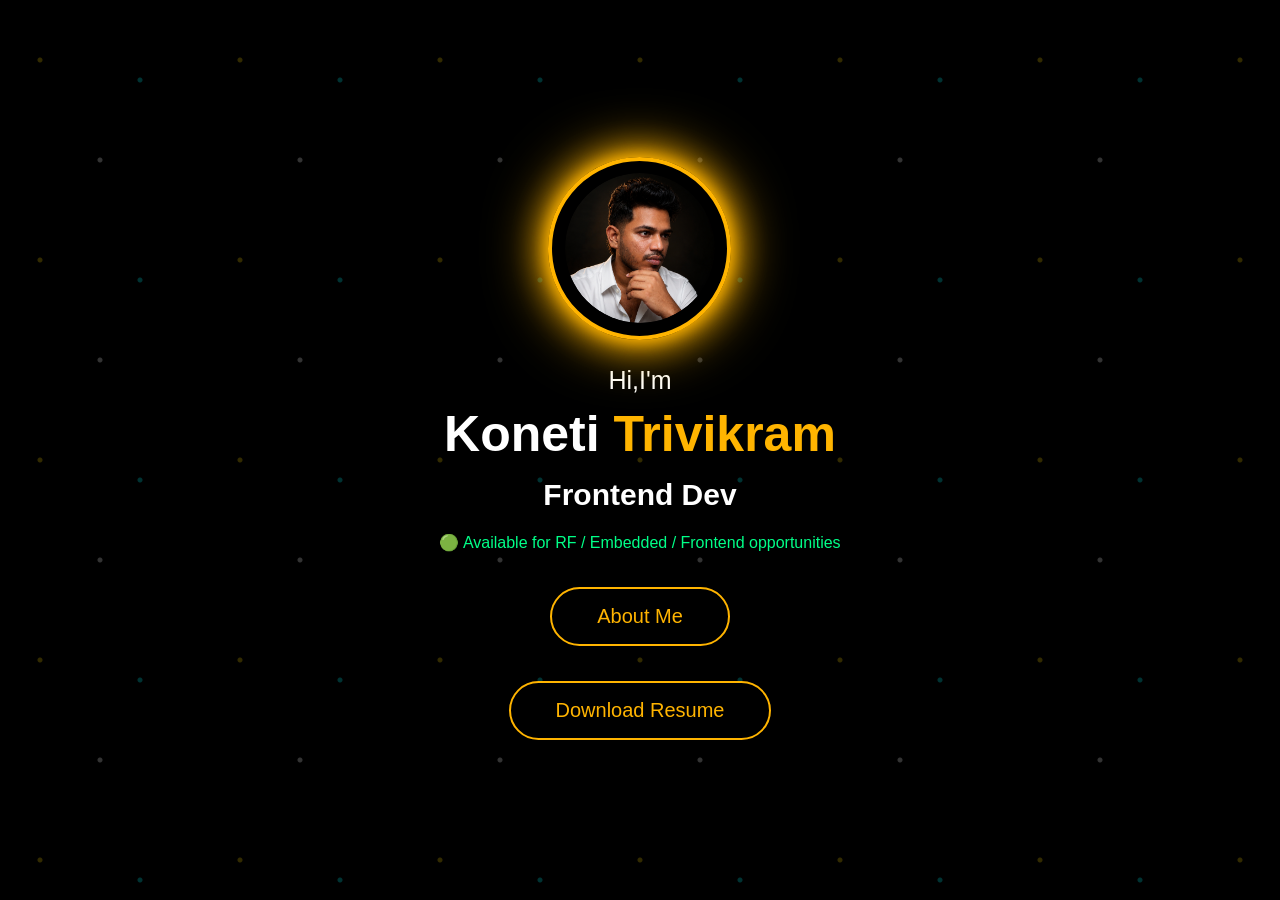
<file: index.html>
<!DOCTYPE html>
<html lang="en">
<head>
<meta charset="UTF-8">
<meta name="viewport" content="width=device-width, initial-scale=1.0">
<title>Koneti Trivikram Portfolio</title>

<link rel="stylesheet" href="style.css">

</head>

<body>

<div class="container">

<div class="profile-container">

<div class="profile">
<img src="images/vic.png" alt="Profile Image">
</div>

</div>

<p class="small">Hi,I'm</p>

<h1 class="name">
Koneti <span>Trivikram</span>
</h1>
<h2>
    <span id="typing"></span>
</h2>
<p class="status">🟢 Available for RF / Embedded / Frontend opportunities</p>

<a href="about.html">
<button class="btn">About Me</button>
<a href="resume.pdf" download>
<button class="btn">Download Resume</button>
</a>
</a>

</div>
<script>

const roles=[
"Frontend Developer",
"RF Engineer",
"Embedded Engineer"
];

let index=0;
let charIndex=0;

function type(){

let text=document.getElementById("typing");

if(charIndex<roles[index].length){

text.innerHTML += roles[index].charAt(charIndex);

charIndex++;

setTimeout(type,100);

}

else{

setTimeout(erase,1500);

}

}


function erase(){

let text=document.getElementById("text");

if(charIndex>0){

text.innerHTML=
roles[index].substring(0,charIndex-1);

charIndex--;

setTimeout(erase,50);

}

else{

index++;

if(index>=roles.length){

index=0;

}

setTimeout(type,300);

}

}

type();

</script>
</body>
<div class="particles"></div>
<div class="cursor"></div>
</html>
</file>
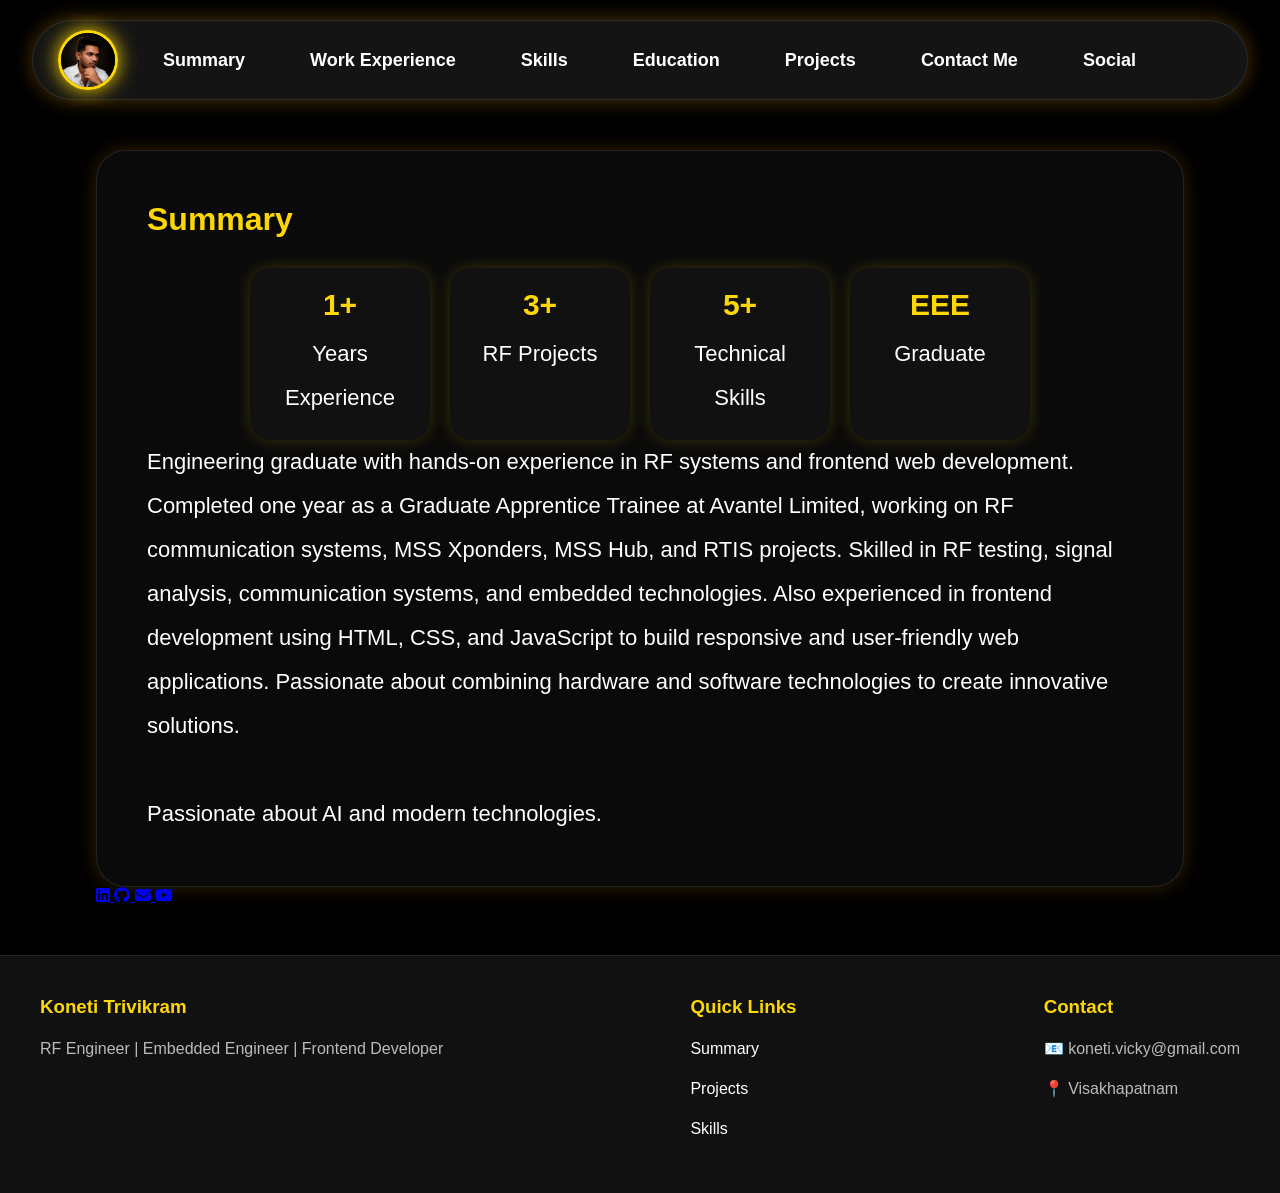
<file: about.html>
<!DOCTYPE html>
<html lang="en">

<head>

<meta charset="UTF-8">
<meta name="viewport" content="width=device-width, initial-scale=1.0">

<title>About Me</title>

<link rel="stylesheet" href="about.css">
<link rel="stylesheet"
href="https://cdnjs.cloudflare.com/ajax/libs/font-awesome/6.5.1/css/all.min.css">

</head>
<body>

<nav>

<img src="images/vic.png">

<button onclick="showTab('summary')">
Summary
</button>

<button onclick="showTab('work')">
Work Experience
</button>

<button onclick="showTab('skills')">
Skills
</button>

<button onclick="showTab('education')">
Education
</button>

<button onclick="showTab('projects')">
Projects
</button>

<button onclick="showTab('contact')">
Contact Me
</button>

<button onclick="showTab('social')">
Social
</button>

</nav>


<div class="content">

<div id="summary" class="tab">

<h1>Summary</h1>
<div class="stats-container">

<div class="stat-card">
<h2>1+</h2>
<p>Years Experience</p>
</div>

<div class="stat-card">
<h2>3+</h2>
<p>RF Projects</p>
</div>

<div class="stat-card">
<h2>5+</h2>
<p>Technical Skills</p>
</div>

<div class="stat-card">
<h2>EEE</h2>
<p>Graduate</p>
</div>

</div>

<p>

Engineering graduate with hands-on experience in RF systems and frontend web development. Completed one year as a Graduate Apprentice Trainee at Avantel Limited, working on RF communication systems, MSS Xponders, MSS Hub, and RTIS projects. Skilled in RF testing, signal analysis, communication systems, and embedded technologies. Also experienced in frontend development using HTML, CSS, and JavaScript to build responsive and user-friendly web applications. Passionate about combining hardware and software technologies to create innovative solutions.

<br><br>

Passionate about AI and modern technologies.

</p>

</div>


<div id="work" class="tab">

<div class="work-container">
<div class="work-left">
    <h1>Work Experience</h1>
    <h2>Avantel Limited</h2>
    <h3>Graduate apprentice Trainee</h3>
<p class="date">
RF Engineering Department
</p>
<p>
    <br><br>
January 2024 - January 2025
<br>

Visakhapatnam
</p>
<ul>

<li>Worked on RF communication systems and signal processing.</li>
<li>Supported MSS Xponders and MSS Hub projects.</li>
<li>Performed RF testing and hardware analysis.</li>
<li>Worked on embedded systems integration.</li>
<li>Monitored system performance and troubleshooting.</li>
<li>Collaborated with engineering teams during development.</li>
<li>Participated in RTIS project activities.</li>
<li>Gained practical experience in RF technologies and telecommunications.</li>
</ul>

</div>
<div class="work-right">
<img src="images/ChatGPT Image May 25, 2026, 01_44_46 PM.png">
<img src="images/ChatGPT Image May 25, 2026, 01_43_41 PM (1).png">

</div>

</div>

</div>


<div id="skills" class="tab">

<h1>Skills</h1>

<div class="skill-container">
    <div class="skill-box">

<div class="skill">
<p>RF Systems</p>
<div class="progress"><span style="width:85%"></span></div>
</div>

<div class="skill">
<p>Embedded Systems</p>
<div class="progress"><span style="width:75%"></span></div>
</div>

<div class="skill">
<p>HTML / CSS / JavaScript</p>
<div class="progress"><span style="width:80%"></span></div>
</div>

<div class="skill">
<p>C Programming</p>
<div class="progress"><span style="width:70%"></span></div>
</div>

</div>

<div class="skill-card">
HTML
</div>

<div class="skill-card">
CSS
</div>

<div class="skill-card">
JavaScript
</div>

<div class="skill-card">
RF Systems
</div>

<div class="skill-card">
Embedded Systems
</div>

<div class="skill-card">
Signal Processing
</div>

<div class="skill-card">
Communication Systems
</div>

<div class="skill-card">
Frontend Development
</div>

<div class="skill-card">
AI & Technology
</div>

</div>

</div>



<div id="education" class="tab">

<div class="edu-container">

<div class="edu-left">

<h1>Education</h1>

<h2>B.Tech</h2>

<h3>Electrical & Electronics Engineering (EEE)</h3>

<p>

CGPA: <span>6.96</span>

<br><br>

Relevant Subjects:

</p>

<ul>

<li>Digital Electronics</li>

<li>Communication Systems</li>

<li>Embedded Systems</li>

<li>Signals & Systems</li>

<li>Microprocessors</li>

<li>Control Systems</li>

</ul>

</div>


<div class="edu-right">

<div class="edu-card">

<h2>Diploma</h2>

<p>

Electrical & Electronics Engineering

<br><br>

Percentage: 73.95%

</p>

</div>


<div class="edu-card">

<h2>10th</h2>

<p>
Government High School Penduthi

<br><br>

GPA: 9

</p>

</div>

</div>

</div>

</div>



<div id="projects" class="tab">

<h1>Projects</h1>

<div class="project-container">

<div class="project-card">
<img src="images/mss xponders.jpg" alt="MSS Xponders">

<h3>MSS Xponders</h3>

<p>RF communication and hardware systems project</p>

<p class="tech">
Tech: RF Systems | Testing | Signal Analysis
</p>

<a href="mss-xponders.html" class="project-btn">View Project</a>
</div>


<div class="project-card">
<img src="images/msshub.png" alt="MSS Hub">

<h3>MSS Hub</h3>

<p>Satellite communication system project</p>

<p class="tech">
Tech: Satellite Communication | Embedded Systems
</p>

<a href="msshub.html" class="project-btn">View Project</a>
</div>


<div class="project-card">
<img src="images/vic.png" alt="Portfolio">

<h3>Portfolio Website</h3>

<p>Personal portfolio using HTML, CSS and JavaScript</p>

<p class="tech">
Tech: HTML | CSS | JavaScript
</p>

<a href="portfolio.html" class="project-btn">View Project</a>
</div>


<div class="project-card">
<img src="images/rtis.jpg" alt="RTIS">

<h3>RTIS</h3>

<p>Real Time Information System with RF communication and monitoring</p>

<p class="tech">
Tech: RF | Embedded Systems | Monitoring
</p>

<a href="rtis.html" class="project-btn">View Project</a>
</div>

</div>

</div>


<!-- CONTACT -->
<div id="contact" class="tab">
    

<h1>Contact Me</h1>

<div class="contact-form">

<h2>Hire Me</h2>

<p>Interested in RF, Embedded Systems or Frontend projects? Contact me.</p>

<form action="https://formsubmit.co/koneti.vicky@gmail.com" method="POST">

    <input type="hidden" name="_captcha" value="false">
    <input type="hidden" name="_subject" value="New Portfolio Contact">
    <input type="hidden" name="_template" value="table">
    <input type="hidden" name="_next" value="https://v026.github.io/portfolio/index.html">

    <input type="text" name="name"
    placeholder="Your Name" required>

    <input type="email" name="email"
    placeholder="Your Email" required>

    <textarea name="message"
    placeholder="Your Message"
    required></textarea>

    <button type="submit" class="send-btn">
        Send Message
    </button>

</form>

</div>

</div>


<!-- SOCIAL -->

<div class="social-links">

<a href="https://www.linkedin.com/in/koneti-trivikram-69aaa2173"
target="_blank">
<i class="fab fa-linkedin"></i>
</a>

<a href="https://github.com/V026"
target="_blank">
<i class="fab fa-github"></i>
</a>

<a href="mailto:koneti.vicky@gmail.com">
<i class="fas fa-envelope"></i>
</a>

<a href="https://www.youtube.com/@MrVTelugu"
target="_blank">
<i class="fab fa-youtube"></i>
</a>

</div>

</div>

</div>
<!-- content ends -->


<footer>

<div class="footer-content">

<div>

<h3>Koneti Trivikram</h3>

<p>
RF Engineer | Embedded Engineer | Frontend Developer
</p>

</div>

<div>

<h3>Quick Links</h3>
<p><a href="#summary">Summary</a></p>
<p><a href="#projects">Projects</a></p>
<p><a href="#skills">Skills</a></p>

</div>

<div>

<h3>Contact</h3>

<p>📧 koneti.vicky@gmail.com</p>

<p>📍 Visakhapatnam</p>

</div>

</div>

</footer>


<script>

const tabs=document.querySelectorAll(".tab");
const buttons=document.querySelectorAll("nav button");

tabs.forEach((tab,index)=>{

if(index!==0){

tab.style.display="none";

}

});

function showTab(tabId){

tabs.forEach(tab=>{

tab.style.display="none";

});

buttons.forEach(btn=>{

btn.classList.remove("active");

});

document.getElementById(tabId)
.style.display="block";

buttons.forEach(btn=>{

if(
btn.getAttribute("onclick")
&&
btn.getAttribute("onclick")
.includes(tabId)
){

btn.classList.add("active");

}

});

}

</script>

<div class="particles"></div>
<div class="cursor"></div>

</body>
</html>
</file>
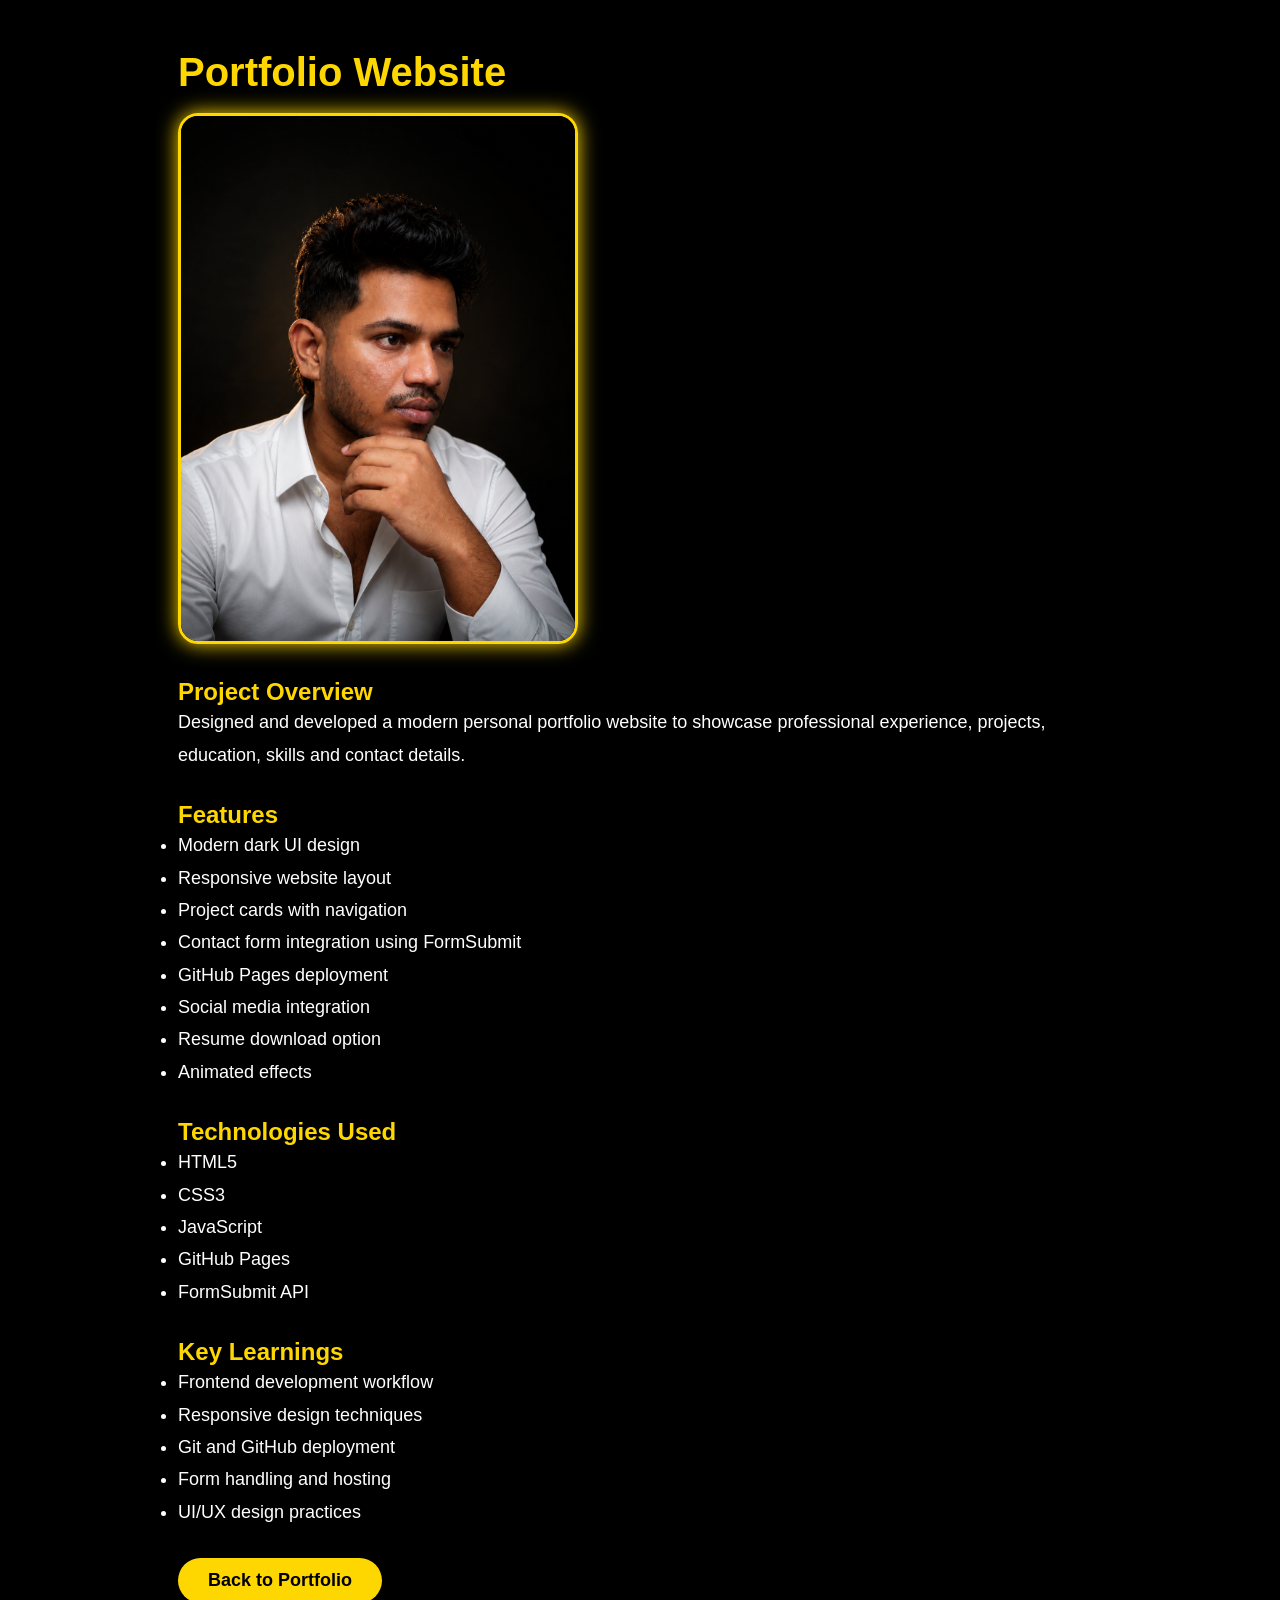
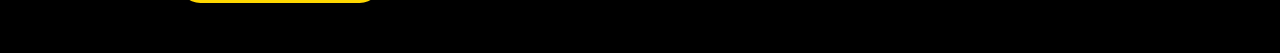
<file: portfolio.html>
<!DOCTYPE html>
<html lang="en">

<head>
<meta charset="UTF-8">
<meta name="viewport" content="width=device-width, initial-scale=1.0">

<title>Portfolio Website Project</title>

<link rel="stylesheet" href="style.css">

<style>

body{
background:black;
color:white;
font-family:Arial,sans-serif;
margin:0;
padding:0;
}

.project-page{
width:80%;
margin:auto;
padding:50px;
}

.project-page h1{
color:#ffd700;
font-size:40px;
}

.project-page h2{
color:#ffd700;
margin-top:30px;
}

.project-page img{
width:400px;
border-radius:20px;
border:3px solid gold;
box-shadow:0 0 20px gold;
}

.project-page p,
.project-page li{
font-size:18px;
line-height:1.8;
}

.back-btn{

padding:12px 30px;
border:none;
border-radius:30px;
background:#ffd700;
font-size:18px;
font-weight:bold;
cursor:pointer;
margin-top:30px;
}

.back-btn:hover{
transform:scale(1.1);
transition:.3s;
}

</style>

</head>

<body>

<div class="project-page">

<h1>Portfolio Website</h1>

<br>

<img src="images/vic.png">

<h2>Project Overview</h2>

<p>
Designed and developed a modern personal portfolio website to showcase professional experience, projects, education, skills and contact details.
</p>

<h2>Features</h2>

<ul>

<li>Modern dark UI design</li>

<li>Responsive website layout</li>

<li>Project cards with navigation</li>

<li>Contact form integration using FormSubmit</li>

<li>GitHub Pages deployment</li>

<li>Social media integration</li>

<li>Resume download option</li>

<li>Animated effects</li>

</ul>

<h2>Technologies Used</h2>

<ul>

<li>HTML5</li>

<li>CSS3</li>

<li>JavaScript</li>

<li>GitHub Pages</li>

<li>FormSubmit API</li>

</ul>

<h2>Key Learnings</h2>

<ul>

<li>Frontend development workflow</li>

<li>Responsive design techniques</li>

<li>Git and GitHub deployment</li>

<li>Form handling and hosting</li>

<li>UI/UX design practices</li>

</ul>

<a href="about.html">

<button class="back-btn">

Back to Portfolio

</button>

</a>

</div>

</body>

</html>
</file>
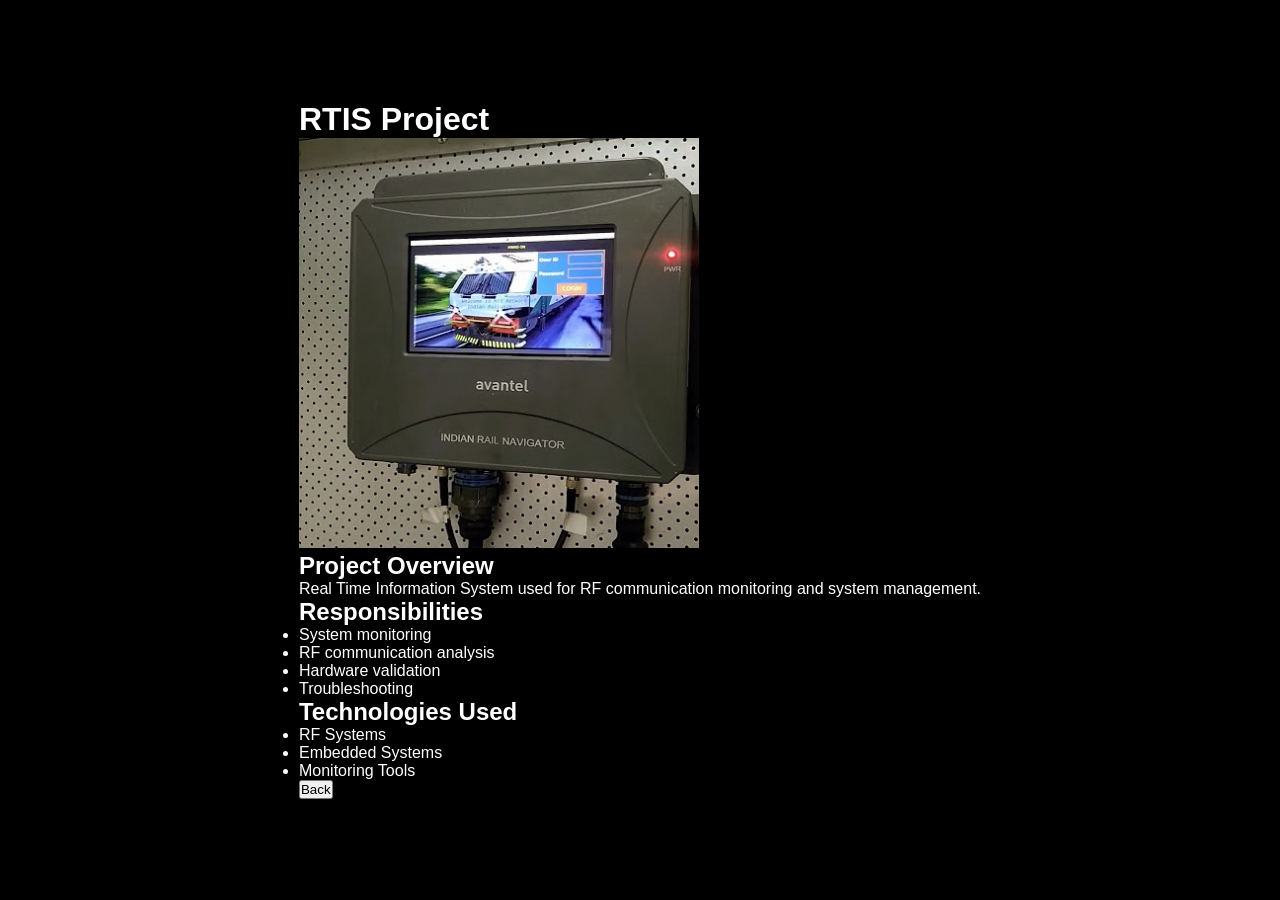
<file: rtis.html>
<!DOCTYPE html>
<html>
<head>
<title>RTIS Project</title>
<link rel="stylesheet" href="style.css">
</head>

<body style="background:black;color:white;font-family:Arial">

<div style="padding:50px">

<h1>RTIS Project</h1>

<img src="images/rtis.jpg" width="400">

<h2>Project Overview</h2>

<p>
Real Time Information System used for RF communication monitoring and system management.
</p>

<h2>Responsibilities</h2>

<ul>
<li>System monitoring</li>
<li>RF communication analysis</li>
<li>Hardware validation</li>
<li>Troubleshooting</li>
</ul>

<h2>Technologies Used</h2>

<ul>
<li>RF Systems</li>
<li>Embedded Systems</li>
<li>Monitoring Tools</li>
</ul>

<a href="about.html">
<button>Back</button>
</a>

</div>

</body>
</html>
</file>
<file: style.css>
*{
margin:0;
padding:0;
box-sizing:border-box;
font-family:Arial,sans-serif;
}

body{
background:#000;
min-height:100vh;
display:flex;
justify-content:center;
align-items:center;
overflow:hidden;
}

/* Main container */

.container{
display:flex;
flex-direction:column;
align-items:center;
justify-content:center;
text-align:center;
}

/* Circle profile */

.profile-container{
position:relative;
width:175px;
height:175px;
display:flex;
justify-content:center;
align-items:center;
margin-bottom:30px;
}

.profile-container::before{
content:"";
position:absolute;
width:100%;
height:100%;
border-radius:50%;
border:4px solid #ffb400;
box-shadow:
0 0 15px #ffb400,
0 0 35px #ffb400,
0 0 60px #ffb400;
animation:rotate 8s linear infinite;
}

.profile{
width:150px;
height:150px;
overflow:hidden;
border-radius:50%;
animation:float 0s ease-in-out infinite;
}

.profile img{
width:100%;
height:100%;
object-fit:cover;
border-radius:50%;
}

/* Text */

.small{
color:white;
font-size:25px;
margin-bottom:10px;
}

.name{
font-size:50px;
font-weight:bold;
color:white;
}

.name span{
color:#ffb400;
}

.role{
color:#999;
font-size:15px;
letter-spacing:0.2px;
margin-top:15px;
}

/* Button */

.btn{
margin-top:35px;
padding:16px 45px;
font-size:20px;
border-radius:50px;
border:2px solid #ffb400;
background:transparent;
color:#ffb400;
cursor:pointer;
transition:0.5s;
}

.btn:hover{
background:#ffb400;
color:black;
box-shadow:0 0 30px #ffb400;
transform:translateY(-5px);
}

/* Animations */

@keyframes rotate{
100%{
transform:rotate(360deg);
}
}

@keyframes float{
0%,100%{
transform:translateY(0px);
}

50%{
transform:translateY(-15px);
}
}

.typing{
margin-top:15px;
font-size:18px;
color:#cfcfcf;
letter-spacing:2px;

overflow:hidden;
white-space:nowrap;

border-right:2px solid #ffb300;

width:0;
animation:
typing 10s steps(40,end) infinite,
blink .8s infinite;
}

@keyframes typing{
0%{width:0}
50%{width:100%}
100%{width:0}
}

@keyframes blink{
50%{
border-color:transparent;
}
}
.profile-container{
    animation: float 3s ease-in-out infinite;
}

@keyframes float{
    0%{
        transform:translateY(0px);
    }
    50%{
        transform:translateY(-15px);
    }
    100%{
        transform:translateY(0px);
    }
}

.btn{
    transition:0.5s;
}

.btn:hover{
    transform:scale(1.1);
    box-shadow:0 0 30px #ffb300;
}

html{
    scroll-behavior:smooth;
}
.about-container{
    min-height:100vh;
    background:black;
    color:white;
    text-align:center;
    padding-top:100px;
}

.about-img{
    width:180px;
    height:180px;
    border-radius:50%;
    border:4px solid #ffb300;
    box-shadow:0 0 30px #ffb300;
}

.about-container h1{
    margin-top:20px;
    font-size:50px;
}

.about-container span{
    color:#ffb300;
}

.about-container p{
    width:70%;
    margin:auto;
    margin-top:30px;
    line-height:2;
    font-size:20px;
}
.header{
display:flex;
align-items:center;
padding:50px;
gap:50px;
background:#111;
color:white;
}

.profile2{
width:180px;
height:180px;
border-radius:50%;
border:4px solid #ffb300;
box-shadow:0 0 30px #ffb300;
}

.right h1{
font-size:50px;
}

.right span{
color:#ffb300;
}

.card{
background:#111;
margin:30px;
padding:30px;
border-radius:20px;
color:white;
box-shadow:0 0 20px rgba(255,179,0,.3);
}

.card h2{
color:#ffb300;
margin-bottom:20px;
}

.card a{
color:#ffb300;
text-decoration:none;
font-size:18px;
}
.typing{

font-size:25px;

color:gold;

font-weight:bold;

margin-top:20px;

}

.typing::after{

content:"|";

animation:blink .8s infinite;

}

@keyframes blink{

50%{

opacity:0;

}

}
.loader{

position:fixed;

top:0;
left:0;

width:100%;
height:100vh;

background:black;

display:flex;

flex-direction:column;

justify-content:center;
align-items:center;

z-index:9999;

animation:hideLoader 3s forwards;

}

.ring{

width:100px;
height:100px;

border:5px solid rgba(255,255,255,.2);

border-top:5px solid gold;

border-radius:50%;

animation:spin 1s linear infinite;

margin-bottom:20px;

}

.loader h2{

color:gold;

}

.loader p{

color:white;

}

@keyframes spin{

100%{

transform:rotate(360deg);

}

}

@keyframes hideLoader{

0%,90%{

opacity:1;

}

100%{

opacity:0;
visibility:hidden;

}

}
/* Particle background */

.particles{
position:fixed;
width:100%;
height:100%;
z-index:-1;

background:
radial-gradient(circle at 20% 30%,rgba(255,215,0,.2) 2px,transparent 3px),
radial-gradient(circle at 70% 40%,rgba(0,255,255,.2) 2px,transparent 3px),
radial-gradient(circle at 50% 80%,rgba(255,255,255,.2) 2px,transparent 3px);

background-size:200px 200px;

animation:moveParticles 15s linear infinite;
}

@keyframes moveParticles{
100%{
transform:translateY(-100px);
}
}
#typing{
    color:#ffffff;
    font-size:30px;
    font-weight:bold;
    min-height:40px;
    display:block;
    margin:15px 0;
}

.status{
    color:#00ff88;
    font-size:16px;
}
.footer{
    text-align:center;
    padding:20px;
    margin-top:40px;
    color:#999;
    border-top:1px solid rgba(255,255,255,0.1);
}
.social-links{
display:flex;
justify-content:center;
align-items:center;
gap:25px;
margin-top:30px;
}

.social-links a{
width:60px;
height:60px;
display:flex;
align-items:center;
justify-content:center;
border:2px solid #ffcc00;
border-radius:50%;
text-decoration:none;
color:#ffcc00;
font-size:28px;
background:#111;
transition:0.4s;
}

.social-links a i{
font-size:28px;
color:#ffcc00;
}

.social-links a:hover{
transform:translateY(-8px);
background:#ffcc00;
box-shadow:0 0 20px #ffcc00;
}

.social-links a:hover i{
color:black;
}
.social-links{
display:flex !important;
justify-content:center !important;
align-items:center !important;
gap:25px !important;
margin-top:30px !important;
}

.social-links a{
width:60px !important;
height:60px !important;
display:flex !important;
align-items:center !important;
justify-content:center !important;
font-size:28px !important;
color:#ffcc00 !important;
border:2px solid #ffcc00 !important;
border-radius:50% !important;
text-decoration:none !important;
background:#111 !important;
}

.social-links a i{
font-size:28px !important;
color:#ffcc00 !important;
}

.social-links a:hover{
background:#ffcc00 !important;
box-shadow:0 0 20px #ffcc00 !important;
}

.social-links a:hover i{
color:black !important;
}
</file>
<file: about.css>
*{

margin:0;
padding:0;
box-sizing:border-box;
font-family:Arial,sans-serif;

}

body{

background:black;
color:white;
min-height:100vh;

}


/* Navbar */

nav{

position:fixed;

top:20px;
left:50%;

transform:translateX(-50%);

width:95%;

height:80px;

display:flex;

align-items:center;

gap:25px;

padding:0 25px;

background:rgba(25,25,25,.8);

backdrop-filter:blur(15px);

border-radius:50px;

border:1px solid rgba(255,255,255,.1);

box-shadow:
0 0 20px rgba(255,165,0,.3);

z-index:1000;

}


/* Profile image */

nav img{

width:60px;
height:60px;

border-radius:50%;

object-fit:cover;

border:3px solid gold;

box-shadow:
0 0 20px gold;

}


/* Nav buttons */

nav button{

background:none;

border:none;

color:white;

font-size:18px;

font-weight:bold;

cursor:pointer;

padding:10px 20px;

border-radius:30px;

transition:.5s;

}

nav button:hover{

background:gold;

color:black;

transform:translateY(-5px);

box-shadow:
0 0 20px gold;

}


/* Content */

.content{

width:85%;

margin:auto;

padding-top:150px;

}


/* Box */

.tab{

background:rgba(255,255,255,.04);

padding:50px;

border-radius:30px;

border:1px solid rgba(255,255,255,.1);

min-height:400px;

box-shadow:
0 0 20px rgba(255,165,0,.2);

animation:fade .5s;

}


/* Heading */

h1{

color:gold;

margin-bottom:30px;

}


/* Text */

p,li{

font-size:22px;

line-height:2;

}


ul{

padding-left:30px;

}


@keyframes fade{

from{

opacity:0;
transform:translateY(30px);

}

to{

opacity:1;
transform:translateY(0);

}

}
.social-box{

display:flex;
gap:30px;
margin-top:40px;

}

.social-box a{

text-decoration:none;
color:white;

padding:18px 30px;

background:rgba(255,255,255,.05);

border-radius:20px;

font-size:20px;
font-weight:bold;

transition:.5s;

border:1px solid rgba(255,255,255,.1);

}

.social-box a:hover{

background:gold;
color:black;

transform:translateY(-10px);

box-shadow:0 0 25px gold;

}


/* Reduce large empty box */

.tab{

min-height:auto;
}
/* Work Experience */

.work-container{

display:flex;
justify-content:space-between;
align-items:center;
gap:50px;

}

.work-left{

flex:2;

}

.work-left h2{

color:gold;
margin-top:20px;

}

.work-left h3{

margin-top:10px;
color:#ddd;

}

.date{

margin:20px 0;
color:#bbb;

}

.work-left ul{

margin-top:20px;

}

.work-left li{

margin-bottom:12px;
font-size:18px;

}


/* Right images */

.work-right{

flex:1;
display:flex;
flex-direction:column;
gap:20px;

}

.work-right img{

width:100%;
height:180px;

object-fit:cover;

border-radius:20px;

border:2px solid gold;

box-shadow:
0 0 25px rgba(255,165,0,.4);

transition:.5s;

}

.work-right img:hover{

transform:scale(1.05);

box-shadow:
0 0 35px gold;

}
/* Skills */

.skill-container{

display:flex;
flex-wrap:wrap;
gap:25px;

margin-top:40px;

}

.skill-card{

padding:20px 30px;

background:rgba(255,255,255,.05);

border-radius:20px;

border:1px solid rgba(255,255,255,.1);

font-size:20px;

font-weight:bold;

transition:.5s;

box-shadow:
0 0 15px rgba(255,165,0,.2);

}

.skill-card:hover{

transform:translateY(-10px);

background:gold;

color:black;

box-shadow:
0 0 30px gold;

}



/* Education */

.edu-container{

display:flex;

justify-content:space-between;

gap:50px;

}

.edu-left{

flex:2;

}

.edu-right{

flex:1;

display:flex;

flex-direction:column;

gap:25px;

}


.edu-card{

padding:25px;

background:rgba(255,255,255,.05);

border-radius:20px;

border:1px solid rgba(255,255,255,.1);

box-shadow:
0 0 20px rgba(255,165,0,.2);

transition:.5s;

}


.edu-card:hover{

transform:scale(1.05);

box-shadow:
0 0 30px gold;

}

.edu-card h2{

color:gold;

margin-bottom:10px;

}
/* Projects */

.project-container{

display:flex;
flex-wrap:wrap;
gap:30px;
justify-content:center;

}

.project-card{

width:280px;

background:rgba(255,255,255,.05);

padding:20px;

border-radius:25px;

border:1px solid rgba(255,255,255,.1);

transition:.5s;

text-align:center;

overflow:hidden;

}

.project-card img{

width:100%;
height:160px;

object-fit:cover;

border-radius:15px;

}

.project-card h2{

color:gold;

margin-top:15px;

}

.project-card:hover{

transform:translateY(-10px);

box-shadow:
0 0 30px gold;

}
nav button.active{

background:gold;

color:black;

box-shadow:
0 0 25px gold;

transform:translateY(-5px);

}
@media(max-width:768px){

nav{

width:95%;
height:auto;

padding:15px;

gap:10px;

flex-wrap:wrap;

border-radius:25px;

}

nav button{

font-size:14px;
padding:8px 12px;

}

nav img{

width:45px;
height:45px;

}

.work-container,
.summary-container,
.edu-container{

flex-direction:column;

}

.project-container{

flex-direction:column;
align-items:center;

}

.content{

width:95%;

}

}
/* Footer */

footer{

margin-top:50px;

background:#111;

padding:40px;

border-top:1px solid rgba(255,255,255,.1);

}

.footer-content{

display:flex;

justify-content:space-between;

flex-wrap:wrap;

gap:30px;

}

.footer-content h3{

color:gold;
margin-bottom:15px;

}

.footer-content p{

color:#bbb;

margin:8px 0;

font-size:16px;

}

.copy{

text-align:center;

margin-top:30px;

color:#666;

}
/* Particle background */

.particles{
position:fixed;
width:100%;
height:100%;
z-index:-1;

background:
radial-gradient(circle at 20% 30%,rgba(255,215,0,.2) 2px,transparent 3px),
radial-gradient(circle at 70% 40%,rgba(0,255,255,.2) 2px,transparent 3px),
radial-gradient(circle at 50% 80%,rgba(255,255,255,.2) 2px,transparent 3px);

background-size:200px 200px;

animation:moveParticles 15s linear infinite;
}

@keyframes moveParticles{
100%{
transform:translateY(-100px);
}
}
/* Mobile Responsive */

@media(max-width:768px){

nav{
width:95%;
gap:10px;
padding:10px;
overflow-x:auto;
}

nav button{
font-size:14px;
padding:8px;
white-space:nowrap;
}

nav img{
width:45px;
height:45px;
}

.content{
width:95%;
padding:15px;
}

.tab{
padding:20px;
}

.project-container,
.edu-container,
.work-container{
flex-direction:column;
align-items:center;
}

.project-card{
width:90%;
}

}
@media(max-width:768px){

.social-links{
    display:flex;
    flex-direction:column;
    gap:15px;
    align-items:center;
}

.social-links a{
    width:80%;
    text-align:center;
}

.social-container{
    width:90%;
    margin:auto;
    overflow:hidden;
}

}
.contact-box{
width:80%;
margin:auto;
padding:30px;
background:#111;
border-radius:20px;
box-shadow:0 0 20px rgba(255,215,0,.2);
}

.contact-box h2{
color:gold;
margin-bottom:20px;
}

.contact-box input,
.contact-box textarea{
width:100%;
padding:15px;
margin:10px 0;
background:#222;
border:none;
border-radius:10px;
color:white;
}

.contact-box textarea{
height:120px;
resize:none;
}

.btn{
padding:12px 30px;
background:gold;
border:none;
border-radius:30px;
font-weight:bold;
cursor:pointer;
}
.fade{
opacity:0;
transform:translateY(30px);
transition:all 1s ease;
}

.fade.show{
opacity:1;
transform:translateY(0);
}
.skill-box{
width:80%;
margin:auto;
padding:20px;
}

.skill{
margin:20px 0;
}

.skill p{
color:white;
margin-bottom:10px;
font-weight:bold;
}

.progress{
width:100%;
height:12px;
background:#222;
border-radius:20px;
overflow:hidden;
}

.progress span{
display:block;
height:100%;
background:gold;
border-radius:20px;
}
.stats-container{
display:flex;
justify-content:center;
gap:20px;
flex-wrap:wrap;
margin-top:30px;
}

.stat-card{
width:180px;
padding:20px;
text-align:center;
background:#111;
border-radius:20px;
box-shadow:0 0 15px rgba(255,215,0,.2);
transition:0.5s;
}

.stat-card:hover{
transform:translateY(-10px);
}

.stat-card h2{
color:gold;
font-size:30px;
margin-bottom:10px;
}

.stat-card p{
color:white;
}
.status{
color:#90ee90;
margin-top:10px;
font-size:14px;
font-weight:bold;
}
.typing{
    color:#fff;
    font-size:28px;
    font-weight:bold;
    min-height:40px;
}

.status{
    color:#00ff88;
    margin:15px 0;
    font-size:18px;
}
.tech{
color:#aaa;
font-size:14px;
margin-top:10px;
line-height:1.5;
}

.project-btn{
display:inline-block;
margin-top:15px;
padding:8px 18px;
border:2px solid gold;
border-radius:20px;
text-decoration:none;
color:white;
transition:0.4s;
}

.project-btn:hover{
background:gold;
color:black;
}

.project-card{
transition:0.4s;
}

.project-card:hover{
transform:translateY(-10px);
box-shadow:0 0 20px gold;
}
.project-container{
display:flex;
flex-wrap:wrap;
justify-content:center;
gap:30px;
}

.project-card{
width:260px;
padding:20px;
text-align:center;
background:#111;
border-radius:20px;
overflow:hidden;
transition:0.4s;
}

.project-card img{
width:100%;
height:150px;
object-fit:cover;
border-radius:15px;
margin-bottom:15px;
}

.project-card:hover{
transform:translateY(-10px);
box-shadow:0 0 20px gold;
}
/* Mobile Fix */
@media (max-width:768px){

nav{
padding:10px;
overflow-x:auto;
}

nav ul{
display:flex;
flex-wrap:nowrap;
gap:15px;
width:max-content;
}

nav ul li{
font-size:14px;
white-space:nowrap;
}

.logo img{
width:50px;
height:50px;
}

.stats-container{
display:grid;
grid-template-columns:1fr;
gap:20px;
}

.project-container{
display:grid;
grid-template-columns:1fr;
gap:20px;
}

.project-card{
width:90%;
margin:auto;
}

.footer-content{
display:flex;
flex-direction:column;
text-align:center;
gap:20px;
}

}
.project-container{
display:flex;
flex-wrap:wrap;
justify-content:center;
gap:30px;
margin-top:30px;
}

.project-card{
width:280px;
min-height:420px;
background:#111;
border-radius:20px;
padding:20px;
text-align:center;
border:1px solid rgba(255,255,255,.1);
transition:0.4s;
}

.project-card img{
width:100%;
height:180px;
object-fit:cover;
border-radius:15px;
}

.project-card:hover{
transform:translateY(-10px);
box-shadow:0 0 20px #ffd700;
}
/* Contact form */

.contact-form{
width:100%;
max-width:700px;
margin-top:20px;
}

.contact-form form{
display:flex;
flex-direction:column;
gap:15px;
}

.contact-form input,
.contact-form textarea{
width:100%;
padding:14px;
background:#111;
border:1px solid #444;
border-radius:10px;
color:white;
font-size:16px;
outline:none;
}

.contact-form input:focus,
.contact-form textarea:focus{
border-color:#ffd700;
box-shadow:0 0 10px #ffd700;
}

.send-btn{
width:180px;
padding:12px;
border:none;
border-radius:30px;
background:#ffd700;
font-weight:bold;
cursor:pointer;
}

.send-btn:hover{
box-shadow:0 0 20px #ffd700;
}
.footer-content a{
color:white;
text-decoration:none;
}

.footer-content a:hover{
color:#ffd700;
}
</file>
